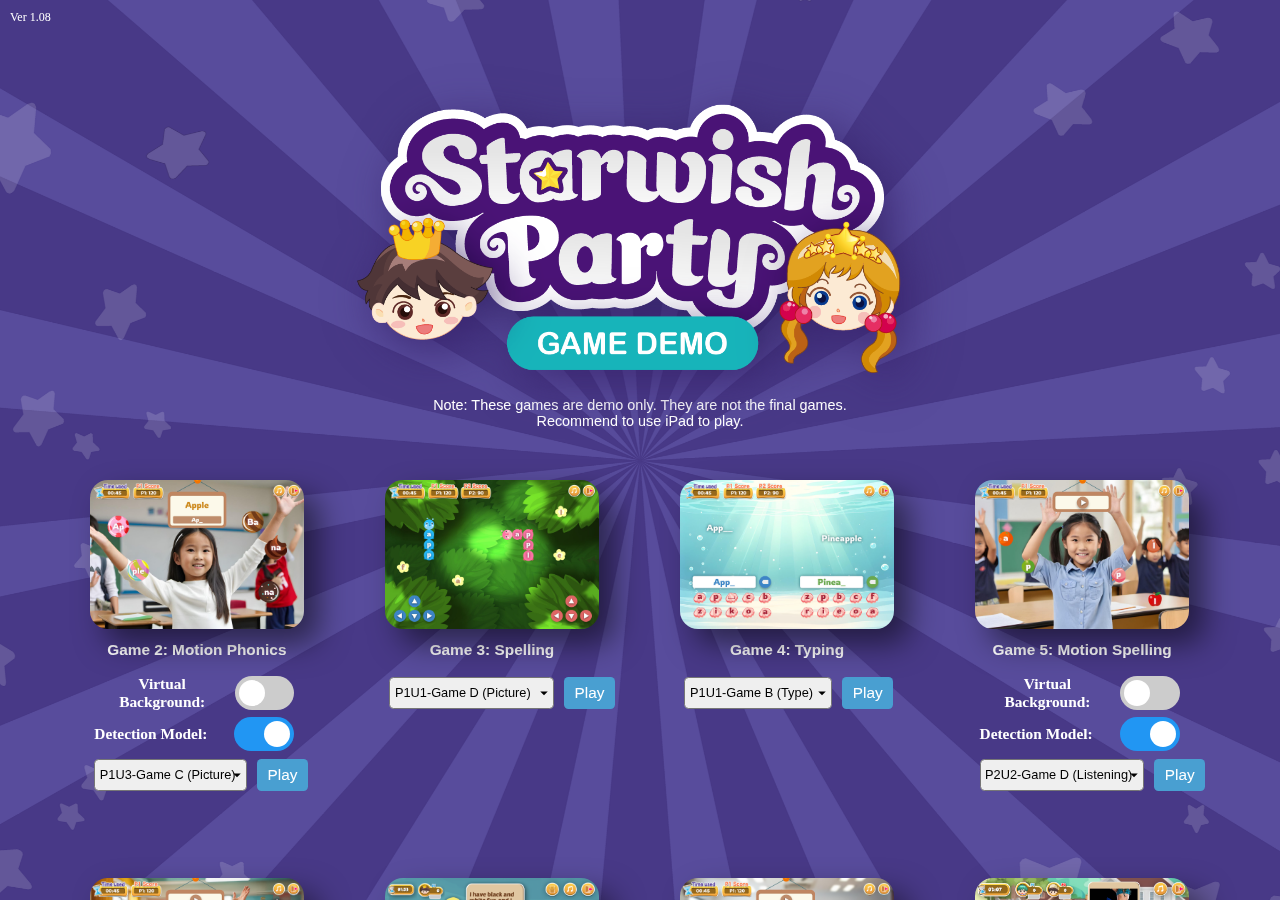
<file: index.html>
<!DOCTYPE html>
<html lang="en" class="notranslate" translate="no">
<head>
  <meta name="google" content="notranslate">
  <meta http-equiv="Content-Type" content="text/html; charset=utf-8">
  <meta name="viewport" content="width=device-width, initial-scale=1.0, user-scalable=no">
  <meta http-equiv='cache-control' content='no-cache'>
  <meta http-equiv='expires' content='0'>
  <meta http-equiv='pragma' content='no-cache'>
  <title>Starwish Party(Dev)</title>
  <link rel="stylesheet" href="./css/demo.css">
</head>
<body>
  <div class="background"></div>
  <div class="starwish-party-container">
    <div class="starwish-party">
      <div class="logo"></div>
      <div class="note">
        <br>
        Note: These games are demo only. They are not the final games.
        <br>
        Recommend to use iPad to play.
      </div>
      <div class="game-container">
        <div class="game-card">
            <img src="./image/screen_mpair.jpg" alt="Game 2" class="game-image"/>
            <h1 class="game-title">Game 2: Motion Phonics</h1>
            <div class="game-controls">
              <h1>Virtual Background:</h1>
              <label class="switch">
                <input type="checkbox" id="mp-bg-remove">
                <span class="slider"></span>
              </label>
            </div>
            <div class="game-controls">
              <h1>Detection Model:</h1>
              <label class="switch">
                <input type="checkbox" id="mp-model">
                <span class="slider"></span>
              </label>
            </div>
            <div class="game-controls">
              <select id="mpcard-unit-picker" style="overflow-y:auto;" class="notranslate">
                <option value="p1u3-c">P1U3-Game C (Picture)</option>
                <option value="p1u4-c">P1U4-Game C (Picture)</option>
                <option value="p1u5-c">P1U5-Game C (Picture)</option>
                <option value="p1u6-c">P1U6-Game C (Picture)</option>
                <option value="p2u3-b">P2U3-Game B (Picture)</option>
                <option value="p2u4-b">P2U4-Game B (Picture)</option>
                <option value="p2u5-b">P2U5-Game B (Picture)</option>
                <option value="p2u6-b">P2U6-Game B (Picture)</option>
              </select>
              <button id="phonicsBtn" class="play-button">Play</button>
            </div>
            <!--<h1 class="note">*Questions are not final</h1>-->
        </div>
        <div class="game-card">
            <img src="./image/screen_snake.jpg" alt="Game 3" class="game-image" translate="no"/>
            <h1 class="game-title">Game 3: Spelling</h1>
            <div class="game-controls">
              <select id="snake-unit-picker" style="overflow-y:auto;" class="notranslate">
                <option value="p1u1-d">P1U1-Game D (Picture)</option>
                <option value="p1u2-d">P1U2-Game D (Picture)</option>
                <option value="p1u3-d">P1U3-Game D (Listening)</option>
                <option value="p1u5-d">P1U5-Game D (Listening)</option>
                <option value="p1u6-d">P1U6-Game D (Picture)</option>
                <option value="p2u2-b">p2u2-Game B (Picture)</option>
                <option value="p2u3-d">p2u3-Game D (Listening)</option>
                <option value="p2u4-d">p2u4-Game D (Listening)</option>
                <option value="p2u5-d">p2u5-Game D (Listening)</option>
                <option value="p2u6-d">p2u6-Game D (Listening)</option>
                <option value="p3u1-c">p3u1-Game C (Listening)</option>
                <option value="p3u3-c">p3u3-Game C (Listening)</option>
              </select>
              <button id="snakeBtn" class="play-button">Play</button>
            </div>
        </div>
        <div class="game-card">
            <img src="./image/screen_type.jpg" alt="Game 4" class="game-image" translate="no"/>
            <h1 class="game-title">Game 4: Typing</h1>
            <div class="game-controls">
              <select id="typing-unit-picker" style="overflow-y:auto;">
                <option value="p1u1-b">P1U1-Game B (Type)</option>
                <option value="p1u2-b">P1U2-Game B (Type)</option>
                <option value="p1u3-b">P1U3-Game B (Type)</option>
                <option value="p1u4-b">P1U4-Game B (Type)</option>
                <option value="p1u5-b">P1U5-Game B (Type)</option>
                <option value="p1u6-b">P1U6-Game B (Type)</option>
              </select>
              <button id="typingBtn" class="play-button">Play</button>
            </div>
        </div>
        <div class="game-card">
            <img src="./image/screen_mspell.jpg" alt="Game 5" class="game-image" translate="no"/>
            <h1 class="game-title">Game 5: Motion Spelling</h1>
            <div class="game-controls">
              <h1>Virtual Background:</h1>
              <label class="switch">
                <input type="checkbox" id="ms-bg-remove">
                <span class="slider"></span>
              </label>
            </div>
            <div class="game-controls">
              <h1>Detection Model:</h1>
              <label class="switch">
                <input type="checkbox" id="ms-model">
                <span class="slider"></span>
              </label>
            </div>
            <div class="game-controls">
              <select  id="mspell-unit-picker" style="overflow-y:auto;">
                <option value="p2u2-d">P2U2-Game D (Listening)</option>
                <option value="p2u3-c">P2U3-Game C (Listening)</option>
                <option value="p2u6-c">P2U6-Game C (Picture)</option>
                <option value="p3u2-c">P3U2-Game C (Listening)</option>
                <option value="p3u5-c">P3U5-Game C (Listening)</option>
                <option value="p5u3-c">P5U3-Game C (Picture)</option>
              </select>
              <button id="mspellingBtn" class="play-button">Play</button>
            </div>
        </div>
        <div class="game-card">
          <img src="./image/fruit_ninja.png" alt="Game 6" class="game-image" translate="no"/>
          <h1 class="game-title">Game 6: Fruit Ninja</h1>
          <div class="game-controls">
            <h1>Virtual Background:</h1>
            <label class="switch">
              <input type="checkbox" id="mfn-bg-remove">
              <span class="slider"></span>
            </label>
          </div>
          <div class="game-controls">
            <h1>Detection Model:</h1>
            <label class="switch">
              <input type="checkbox" id="mfn-model">
              <span class="slider"></span>
            </label>
          </div>
          <div class="game-controls">
            <select  id="mfruitNinja-unit-picker" style="overflow-y:auto;">
              <option value="p1u1-e">P1U1-Game E (FillInBlank)</option>
              <option value="p1u2-a">P1U2-Game A (Listening)</option>
              <option value="p2u3-e">P2U3-Game E (Text)</option>
            </select>
            <button id="mfruitNinjaBtn" class="play-button">Play</button>
          </div>
      </div>
      <div class="game-card">
        <img src="./image/mBasket_preview.png" alt="Game 7" class="game-image" translate="no"/>
        <h1 class="game-title">Game 7: Motion Basket (Testing)</h1>
        <div class="game-controls">
          <h1>Detection Model:</h1>
          <label class="switch">
            <input type="checkbox" id="mb-model">
            <span class="slider"></span>
          </label>
        </div>
        <div class="game-controls">
          <select  id="mbasket-unit-picker" style="overflow-y:auto;">
            <option value="p1u1-a">P1U1-Game A (Listening)</option>
            <option value="p1u5-e">P1U5-Game E (Text)</option>
            <option value="p2u1-e">P2U1-Game E (Text)</option>
            <option value="p2u6-e">P2U6-Game E (Text)</option>
            <option value="p3bu1-b">P3BU1-Game B (Listening)</option>
          </select>
          <button id="mbasketBtn" class="play-button">Play</button>
        </div>
    </div>
        <div class="game-card">
          <img src="./image/mhead_preview.png" alt="Game 8" class="game-image"/>
          <h1 class="game-title">Game 8: Head To Win</h1>
          <div class="game-controls">
            <h1>Virtual Background:</h1>
            <label class="switch">
              <input type="checkbox" id="mh-bg-remove">
              <span class="slider"></span>
            </label>
          </div>
          <div class="game-controls">
            <h1>Detection Model:</h1>
            <label class="switch">
              <input type="checkbox" id="mh-model">
              <span class="slider"></span>
            </label>
          </div>
          <div class="game-controls">
            <select  id="mhead-unit-picker" style="overflow-y:auto;">
              <option value="p1u1-a">P1U1-Game A (Listening)</option>
              <!--<option value="p1u3-e">P1U3-Game E (Text)</option>-->
              <option value="p1u5-e">P1U5-Game E (Text)</option>
              <option value="p2u1-e">P2U1-Game E (Text)</option>
              <option value="p2u6-e">P2U6-Game E (Text)</option>
              <option value="p3bu1-b">P3BU1-Game B (Listening)</option>
            </select>
            <button id="headToWinBtn" class="play-button">Play</button>
          </div>
        </div>
        <div class="game-card">
          <img src="./image/crossTheFloor_preview.png" alt="Game 9" class="game-image" translate="no"/>
          <h1 class="game-title">Game 9: Cross The Floor(Testing)</h1>
          <div class="game-controls">
            <h1>Battle Mode:</h1>
            <label class="switch">
              <input type="checkbox" id="cf-battle">
              <span class="slider"></span>
            </label>
          </div>
          <div class="game-controls">
            <select  id="crossTheFloor-unit-picker" style="overflow-y:auto;">
              <option value="p1u1-a">P1U1-Game A (Testing)</option>
              <option value="p6u1-c">P6U1-Game C (Listening)</option>
              <option value="p6u6-c">P6U6-Game C (Picture)</option>
            </select>
            <button id="crossTheFloorBtn" class="play-button">Play</button>
          </div>
        </div>
        <div class="game-card">
          <img src="./image/wordBlitz_preview.png" alt="Game 10" class="game-image" translate="no"/>
          <h1 class="game-title">Game 10: Word Blitz</h1>
          <div class="game-controls">
            <h1>Battle Mode:</h1>
            <label class="switch">
              <input type="checkbox" id="wB-battle">
              <span class="slider"></span>
            </label>
          </div>
          <div class="game-controls">
            <select  id="wordBlitz-unit-picker" style="overflow-y:auto;">
              <option value="p1u2-e">P1U2-Game E (FillInBlank)</option>
              <option value="p1u4-d">P1U4-Game D (Picture)</option>
              <option value="p2u1-c">P2U1-Game C (Listening)</option>
              <option value="p2u2-c">P2U2-Game C (Listening)</option>
              <option value="p3u1-d">P3U1-Game D (Listening)</option>
            </select>
            <button id="wordBlitzBtn" class="play-button">Play</button>
          </div>
        </div>
        <div class="game-card">
          <img src="./image/jump_to_win_preview.png" alt="Game 12" class="game-image" translate="no"/>
          <h1 class="game-title">Game 12: Jump To Win</h1>
          <div class="game-controls">
            <select  id="jump-unit-picker" style="overflow-y:auto;">
              <option value="p6u1-c">P6U1-Game C (Listening)</option>
              <option value="p6u6-c">P6U6-Game C (Picture)</option>
              <option value="p6bu1-c">P6bU1-Game C (Listening)</option>
              <option value="p6bu2-c">P6bU2-Game C (Picture)</option>
              <option value="p6bu3-c">P6bU3-Game C (Listening)</option>
              <option value="p6bu4-c">P6bU4-Game C (Picture)</option>
              <!--<option value="p6bu5-c">P6bU5-Game C (Listening)</option>-->
              <option value="p6bu6-c">P6bU6-Game C (Picture)</option>
            </select>
            <button id="jumpToWinBtn" class="play-button">Play</button>
          </div>
        </div>
        <div class="game-card">
          <img src="./image/starwish_game_a.png" alt="Starwish A" class="game-image" translate="no"/>
          <h1 class="game-title">Starwish Game A</h1>
          <div class="game-controls">
            <select  style="overflow-y:auto;">
              <option value="None">None</option>
            </select>
            <button onclick="window.location.href = 'https://dev.openknowledge.hk/RainbowOne/webapp/OKAGames/StarwishGame_a/';" class="play-button">Play</button>
          </div>
        </div>
        <div class="game-card">
          <img src="./image/starwish_game_j.png" alt="Starwish J" class="game-image" translate="no"/>
          <h1 class="game-title">Starwish Game J</h1>
          <div class="game-controls">
            <select  style="overflow-y:auto;">
              <option value="None">None</option>
            </select>
            <button onclick="window.location.href = 'https://dev.openknowledge.hk/RainbowOne/webapp/OKAGames/StarwishGame_j/';" class="play-button">Play</button>
          </div>
        </div>
        <div class="game-card">
          <img src="./image/starwish_game_f.png" alt="Starwish F" class="game-image" translate="no"/>
          <h1 class="game-title">Starwish Game F</h1>
          <div class="game-controls">
            <select  style="overflow-y:auto;">
              <option value="None">None</option>
            </select>
            <button onclick="window.location.href = 'https://dev.openknowledge.hk/RainbowOne/webapp/OKAGames/StarwishGame_f/';" class="play-button">Play</button>
          </div>
        </div>

    </div>
  </div>
  <div class="version-text">Ver 1.08</div>
  <script type="module" src="./js/pageController.js"></script>
</body>
</html>
</file>
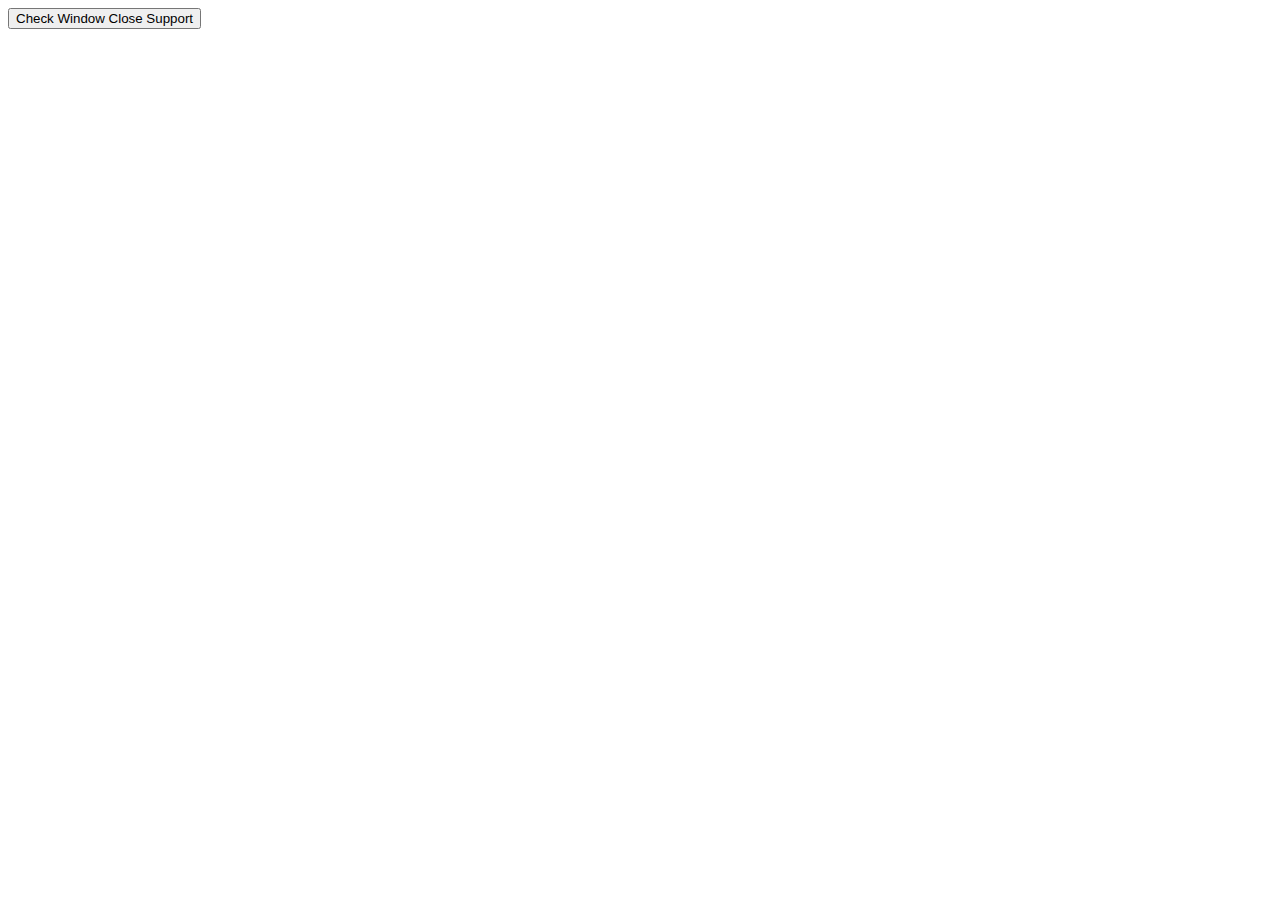
<file: close.html>
<!DOCTYPE html>
<html lang="en">
<head>
    <meta charset="UTF-8">
    <meta name="viewport" content="width=device-width, initial-scale=1.0">
    <title>Check Window Close Support</title>
    <script>
        function checkWindowCloseSupport() {
            const newWindow = window.open('', '_blank'); // Try to open a new window
            
            if (newWindow) {
                // If a new window was opened, try to close it
                newWindow.close();
                alert("Window close is supported.");
            } else {
                alert("Window close is not supported.");
            }
        }
    </script>
</head>
<body>
    <button onclick="checkWindowCloseSupport()">Check Window Close Support</button>
</body>
</html>
</file>
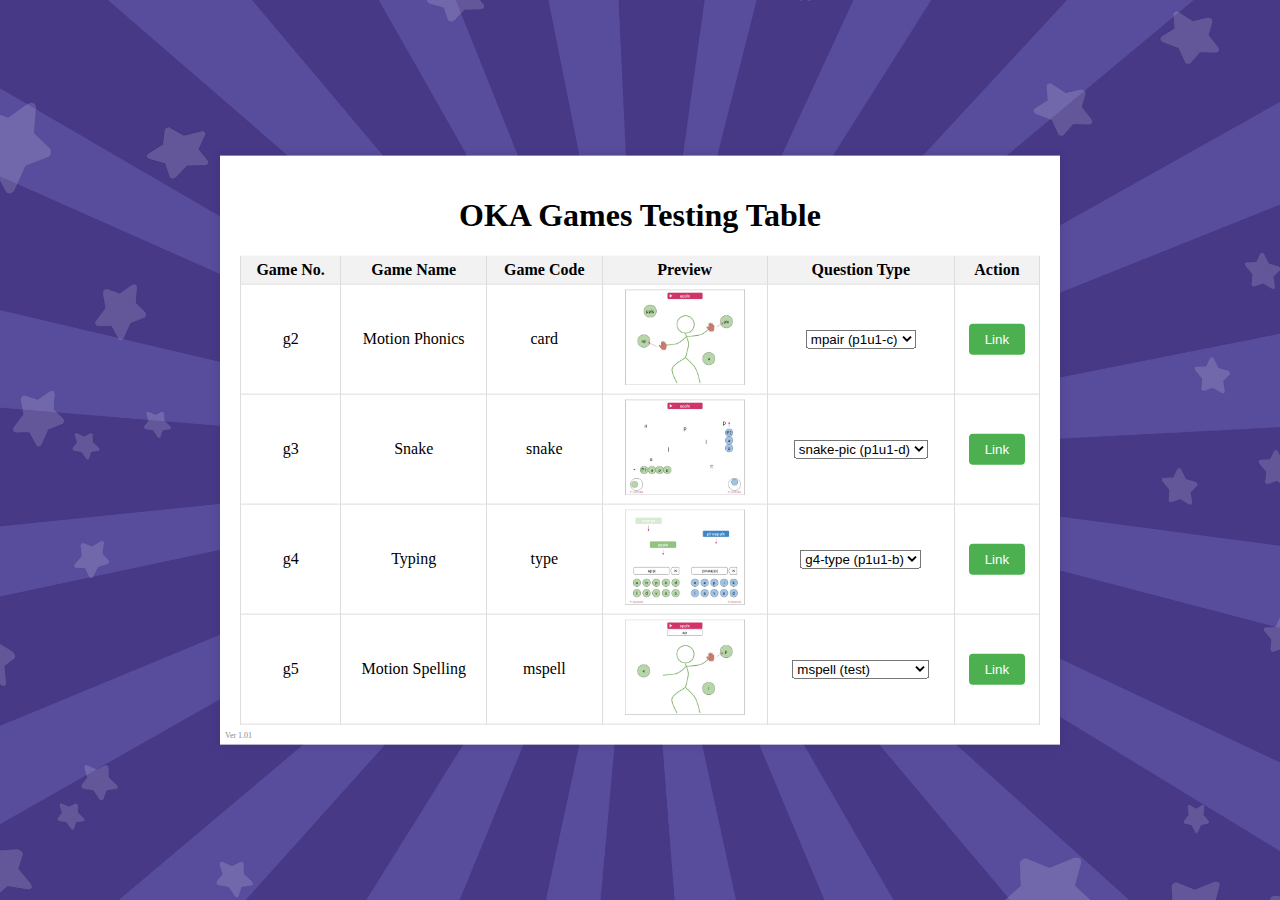
<file: oldPage.html>
<!DOCTYPE html>
<html>
<head>
  <title>OKA Game Table</title>
  <link rel="stylesheet" href="./css/style.css">
</head>
<body>
  <div class="container">
    <h1>OKA Games Testing Table</h1>
    <table>
      <thead>
        <tr>
          <th>Game No.</th>
          <th>Game Name</th>
          <th>Game Code</th>
          <th>Preview</th>
          <th>Question Type</th>
          <th>Action</th>
        </tr>
      </thead>
      <tbody>
        <tr>
          <td>g2</td>
          <td>Motion Phonics</td>
          <td>card</td>
          <td>
            <img src="./image/phonics_preview.jpg" alt="Image-1" class="td-image">
          </td>
          <td>        
            <div class="select-wrap">
              <select id="mpcard-unit-picker" style="overflow-y:auto;"> 
                <option value="p1u1-c">mpair (p1u1-c)</option>
                <option value="p1u2-d">mpair (p1u2-d)</option>
              </select>
            </div>
          </td>
          <td><button onclick="updatePhonicsGameLink()">Link</button></td>
        </tr>
        <tr>
            <td>g3</td>
            <td>Snake</td>
            <td>snake</td>
            <td>
              <img src="./image/snake_preview.jpg" alt="Image-2" class="td-image">
            </td>
            <td>
              <div class="select-wrap">
                <select id="snake-unit-picker" style="overflow-y:auto;"> 
                  <option value="p1u1-d">snake-pic (p1u1-d)</option>
                </select>
              </div>
            </td>
            <td><button onclick="updateSnakeGameLink()">Link</button></td>
        </tr>
        <tr>
            <td>g4</td>
            <td>Typing</td>
            <td>type</td>
            <td>
              <img src="./image/typing_preview.jpg" alt="Image-3" class="td-image">
            </td>
            <td>              
              <div class="select-wrap">
                <select id="typing-unit-picker" style="overflow-y:auto;"> 
                  <option value="p1u1-b">g4-type (p1u1-b)</option>
                  <option value="p1u2-b">g4-type (p1u2-b)</option>
                  <option value="p1u3-b">g4-type (p1u3-b)</option>
                </select>
              </div>
            </td>
            <td><button onclick="updateTypingGameLink()">Link</button></td>
        </tr>
        <tr>
            <td>g5</td>
            <td>Motion Spelling</td>
            <td>mspell</td>
            <td>
              <img src="./image/spelling_preview.jpg" alt="Image-4" class="td-image">
            </td>
            <td>        
              <div class="select-wrap">
                <select id="mspell-unit-picker" style="overflow-y:auto;">
                  <option value="p1u1">mspell (test)</option>
                  <option value="p1u1-b">mspell (p1u1-b)</option>
                  <option value="p1u2-a">mspell (p1u2-a)</option>
                  <option value="p1u3-a">mspell-lis (p1u3-a)</option>
                  <option value="p2u3-c">mspell-lis (p2u3-c)</option>
                  <option value="p3u1-e">mspell-mc (p3u1-e)</option>
                  <option value="p3u2-c">mspell-lis (p3u2-c)</option>
                  <option value="p5u3-c">mspell-pic (p5u3-c)</option>
                </select>
              </div>             
            </td>
            <td><button onclick="updateSpellingGameLink()">Link</button></td>
        </tr>
      </tbody>
    </table>
    <div class="version-text">Ver 1.01</div>
  </div>
  <script src="./js/script.js"></script>
</body>
</html>
</file>
<file: css/demo.css>
html, body {
    margin: 0;
    padding: 0;
    height: 100%;
    width: 100%;
    translate: no;
  }
  
  body, html {
    margin: 0;
    padding: 0;
    width: 100%;
    height: 100%;
    overflow: hidden;
    background-color: transparent;
    touch-action: manipulation;
    translate: no;
  }
  
  .background {
    position: fixed;
    top: 0;
    left: 0;
    width: 100%;
    height: 100%;
    background-image: url('../image/bg_demopage.png');
    background-position: center center;
    background-repeat: no-repeat;
    background-size: cover;
    z-index: -1;
    touch-action: pan-y;
  }
    
  
  .starwish-party-container {
    position: absolute;
    display: flex;
    justify-content: center;
    align-items: center;
    width: 100%;
    height: 100%;
    overflow-y: auto;
    z-index: 1;
    touch-action: pan-y;
  }
  
  .starwish-party {
    position: relative;
    color: #fff;
    display: flex;
    flex-direction: column;
    align-items: center;
    text-align: center;
    width: 93%;
    box-sizing: border-box;
  }
  
  .logo {
    position: absolute;
    bottom: 50%;
    font-weight: bold;
    content: url(../image/logo_demopage.png);
    width: calc(min(75vh, 75vw));
  }
  
  .game-demo-text {
    font-size: 14px;
  }
  
  .game-container {
    /*justify-content: flex-start;
    align-content: flex-start;*/
    position: absolute;
    width: 100%;
    display: grid;
    grid-template-columns: repeat(auto-fit, minmax(15vh, 22vw));
	gap: calc(min(1.5vh, 1.5vw));
    -webkit-overflow-scrolling: auto;
    top: calc(min(11vh, 11vw));
    padding-left: calc(min(2.5vw, 2.5vh));
    padding-bottom: calc(min(5vh, 5vw));
}

  .game-container > * {
    margin: 0 calc(min(7.5vw, 7.5vh) / 2);
}

  h1{
    font-size: 1.2vw;
  }
  
  .game-card {
    display: flex;
    flex-direction: column;
    touch-action: manipulation;
    height: calc(min(30vw, 30vw));
  }
  .game-card .game-image {
    border-radius: calc(min(2vh, 2vw));
    filter: drop-shadow(15px 15px 15px rgba(0, 0, 0, 0.5));
    flex: 0 0 auto;
    width: 100%;
    height: auto;
    object-fit: cover;
    -webkit-tap-highlight-color: transparent;
    -webkit-touch-callout: none;
    -webkit-user-select: none;
    -khtml-user-select: none;
    -moz-user-select: none;
    -ms-user-select: none;
    user-select: none;
    touch-action: manipulation;
  }
  
  .game-card .game-title {
    flex: 0 0 auto;
    padding-top: 1vw;
    padding-bottom: 1vw;
    margin: 0;
    color: #ffffff;
    font-family: Arial;
  }
  .game-card .note {
    margin-bottom: calc(min(10vh, 10vw));
    font-size: calc(min(1.6vh, 1.6vw));
    text-align: center;
    font-family: Arial;
    font-weight: 100;
  }

  .game-card .game-controls {
    flex: 0 0 auto;
    display: flex;
    justify-content: space-between;
    align-items: center;
    height: calc(min(5vh, 2.5vw));
    padding: calc(min(0.5vh, 0.5vw));
  }

  .game-card .game-controls select {
    appearance: none;
    -webkit-appearance: none;
    -moz-appearance: none;
    overflow: hidden; /* Add this line */
    background-image: url("data:image/svg+xml,%3Csvg viewBox='0 0 24 24' xmlns='http://www.w3.org/2000/svg'%3E%3Cpath d='M7 10l5 5 5-5z' fill='%23000000'/%3E%3C/svg%3E");
    background-repeat: no-repeat;
    background-position: right 0px center;
    background-size: calc(min(2vh, 2vw));
    padding-right: 10px; /* Add this line */
    flex: 0 0 72%;
    margin-right: 10px;
    overflow-y: auto;
    height: 100%;
    border-radius: calc(min(0.5vh, 0.5vw));
    font-size: calc(min(5vh, 1vw));
    padding-left: calc(min(0.5vh, 0.5vw));
    font-family: Arial, sans-serif;
  }

  .no-translate {
    translate: no;
  }

  .game-card .game-controls .play-button {
    flex: 0 0 25%;
    display: block;
    background-color: #499fd1;
    color: #fff;
    text-align: center;
    text-decoration: none;
    font-size: 1.2vw;
    border-radius: 0.5vh;
    font-family: Arial;
    border: none;
    height: 100%;
  }
  
  .note {
    margin-bottom: calc(min(10vh, 10vw));
    font-size: calc(min(1.6vh, 1.6vw));
    text-align: center;
    font-family: Arial;
  }

  .version-text {
    position: fixed;
    top: 10px;
    left: 10px;
    font-size: 12px;
    color: #ffffff;
    z-index: 1;
}

.game-card .settings{
  position: absolute;
  display: flex;
  justify-content: space-between;
  align-items: center;
  width: 17.8%; /* Ensure the container takes full width */
  box-sizing: border-box; /* Include padding in element's total width/height */
  padding: calc(min(0.5vh, 0.5vw));
}

.game-card .switch {
  position: relative;
  display: inline-block;
  width: 60px;
  height: 34px;
  margin: 5px;
}

.game-card .modelOption {
  display: inline-block;
  height: 34px;
  margin-left: auto;
  font-size: calc(min(1vh, 1vw));
  font-weight: bold;
  font-family: Arial, sans-serif;
  border-radius: calc(min(0.5vh, 0.5vw));
  width: calc(min(4vw, 4vw));
}

.game-card .switch input {
  opacity: 0;
  width: 0;
  height: 0;
}

.game-card .slider {
  position: absolute;
  cursor: pointer;
  top: 0;
  left: 0;
  right: 0;
  bottom: 0;
  background-color: #ccc;
  -webkit-transition: .4s;
  transition: .4s;
  border-radius: 34px;
}

.game-card .slider:before {
  position: absolute;
  content: "";
  height: 26px;
  width: 26px;
  left: 4px;
  bottom: 4px;
  background-color: white;
  -webkit-transition: .4s;
  transition: .4s;
  border-radius: 50%;
}

.game-card input:checked + .slider {
  background-color: #2196F3;
}

.game-card input:focus + .slider {
  box-shadow: 0 0 1px #2196F3;
}

.game-card input:checked + .slider:before {
  -webkit-transform: translateX(26px);
  -ms-transform: translateX(26px);
  transform: translateX(26px);
}
</file>
<file: css/style.css>
body {
  display: flex;
  justify-content: center;
  align-items: center;
  height: 100vh;
  margin: 0;
  background-image: url('../image/bg_demopage.png');
  background-size: cover;
  background-position: center;
  background-repeat: no-repeat;
  }
  
  .container {
    position: absolute;
    top: 50%;
    left: 50%;
    transform: translate(-50%, -50%);
    width: 100%;
    max-width: 800px;
    padding: 20px;
    background-color: white;
    box-shadow: 0 0 10px rgba(0, 0, 0, 0.1);
  }
  
  .container h1 {
    text-align: center;
  }
  
  table {
    width: 100%;
    border-collapse: collapse;
  }
  
  th, td {
    padding: 5px;
    text-align: center;
    border-left: 1px solid #ddd;
    border-bottom: 1px solid #ddd;
    border-right: 1px solid #ddd;
  }
  
  th {
    background-color: #f2f2f2;
  }
  
  button {
    background-color: #4CAF50;
    color: white;
    padding: 8px 16px;
    border: none;
    border-radius: 4px;
    cursor: pointer;
  }
  .td-image {
    max-width: 120px;
    height: auto;
  }

  .version-text {
    position: absolute;
    bottom: 5px;
    left: 5px;
    font-size: 8px;
    color: #888;
  }

  option{
    overflow-y:scroll;
  }
</file>
